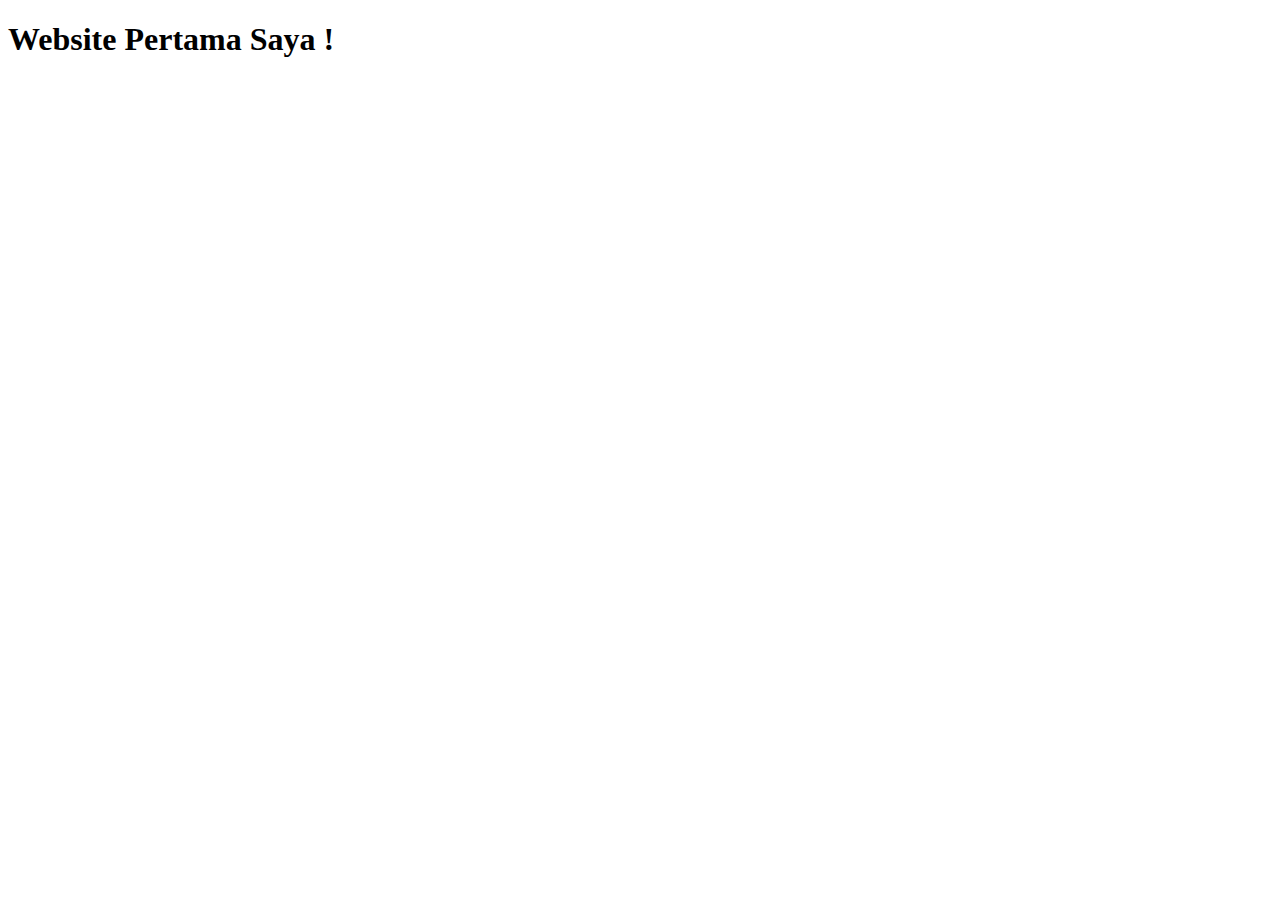
<file: Pertemuan_01/latihan01.html>
<!DOCTYPE html>
<html lang="en">
<head>
    <meta charset="UTF-8">
    <meta name="viewport" content="width=device-width, initial-scale=1.0">
    <title>Web Pertama</title>
</head>
<body>
    <h1>Website Pertama Saya !</h1>
</body>
</html>
</file>
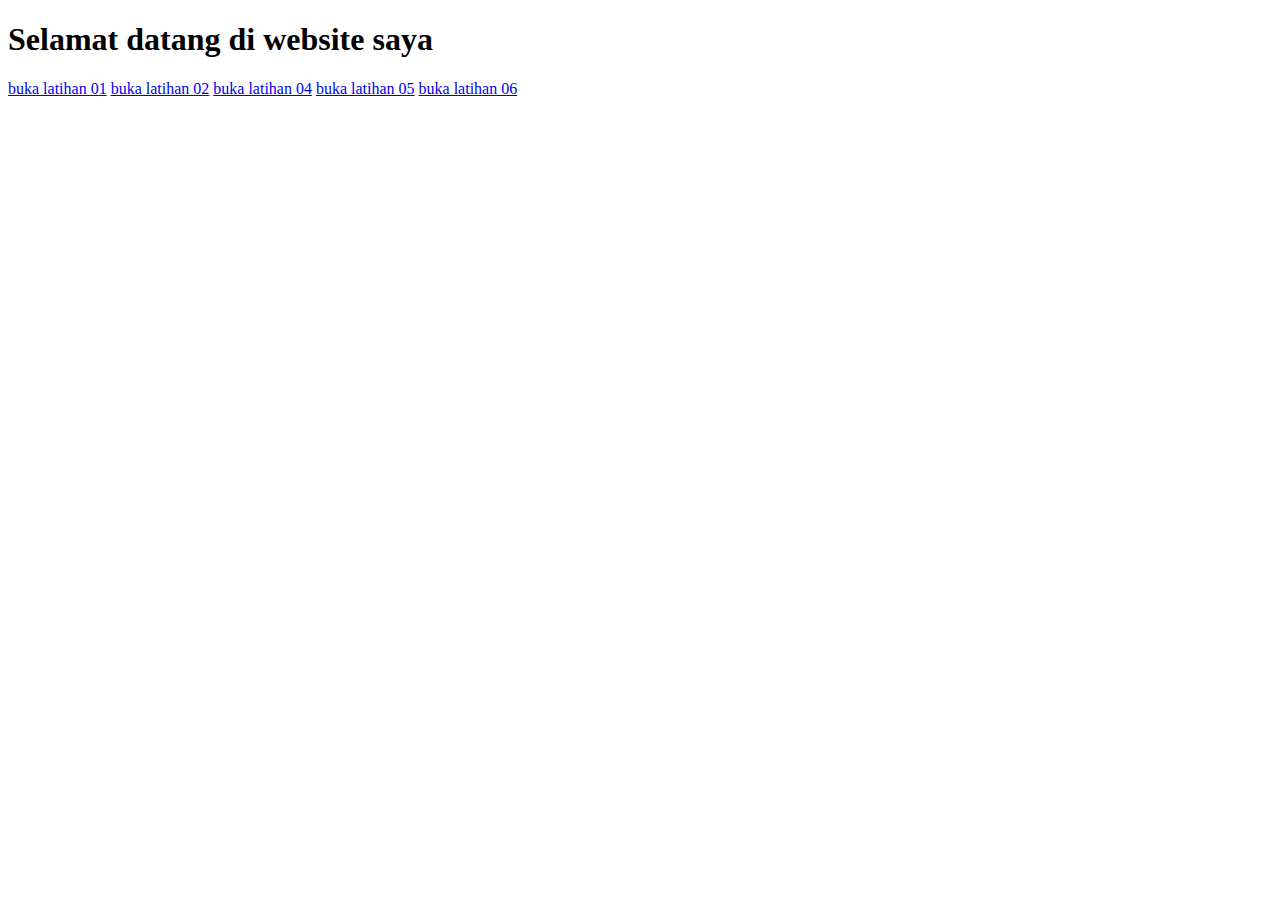
<file: Pertemuan_01/latihan03.html>
<!DOCTYPE html>
<html lang="en">
<head>
    <meta charset="UTF-8">
    <meta name="viewport" content="width=device-width, initial-scale=1.0">
    <title>Membuat Link</title>
</head>
<body>
    <h1>Selamat datang di website saya</h1>
    <a href="latihan01.html">buka latihan 01</a>
    <a href="latihan02.html">buka latihan 02</a>
    <a href="latihan04.html">buka latihan 04</a>
    <a href="latihan05.html">buka latihan 05</a>
    <a href="latihan06.html">buka latihan 06</a>
</body>
</html>
</file>
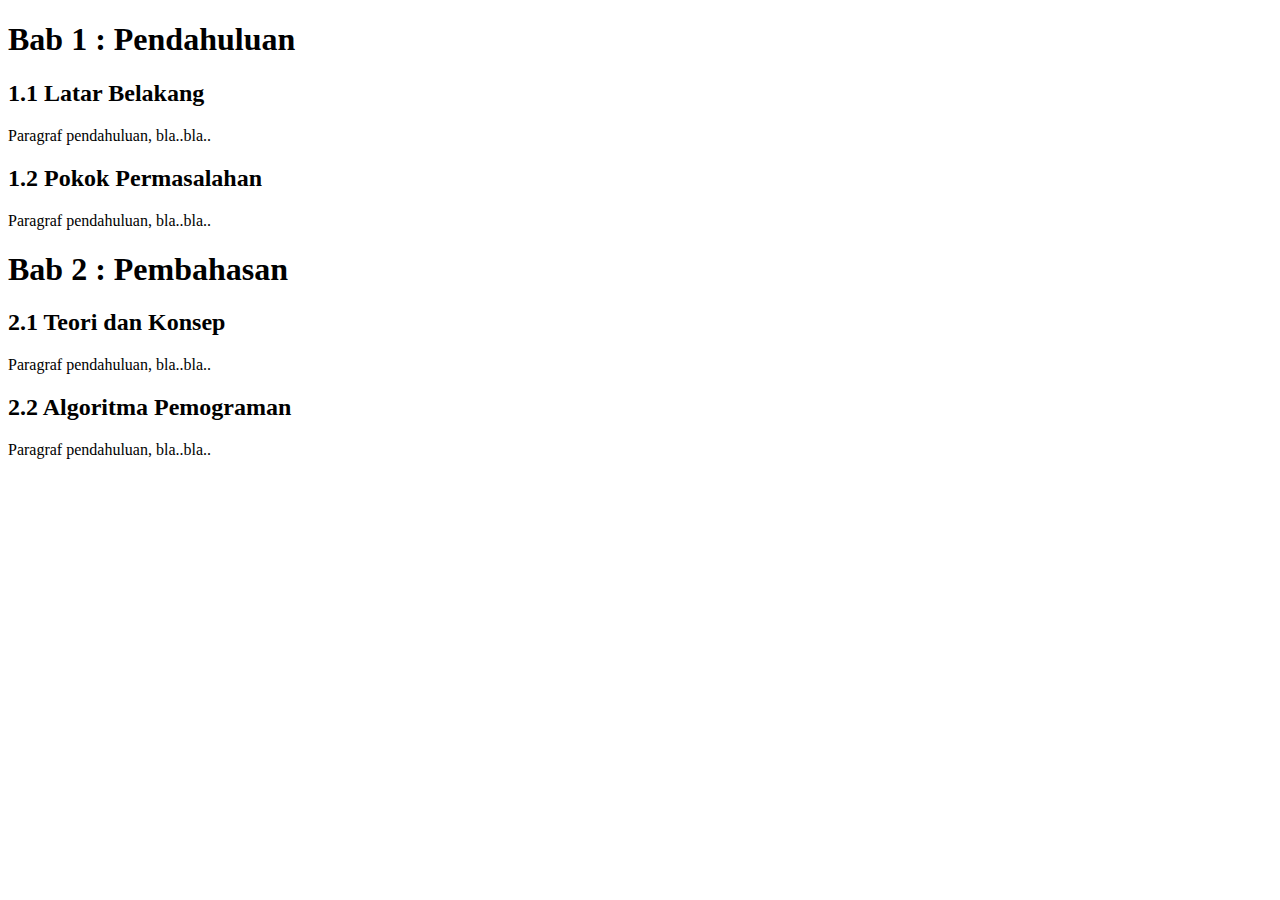
<file: Pertemuan_01/latihan04.html>
<!DOCTYPE html>
<html lang="en">
<head>
    <meta charset="UTF-8">
    <meta name="viewport" content="width=device-width, initial-scale=1.0">
    <title>Heading/Penjudulan</title>
</head>
<body>
    <h1>Bab 1 :  Pendahuluan</h1>
        <h2>1.1 Latar Belakang </h2>
            <p>Paragraf pendahuluan, bla..bla.. </p>

        <h2>1.2 Pokok Permasalahan </h2>
            <p>Paragraf pendahuluan, bla..bla.. </p>

    <h1>Bab 2 : Pembahasan </h1>
        <h2>2.1 Teori dan Konsep </h2>
            <p>Paragraf pendahuluan, bla..bla.. </p>

        <h2>2.2 Algoritma Pemograman </h2>
            <p>Paragraf pendahuluan, bla..bla.. </p>
</body>
</html>
</file>
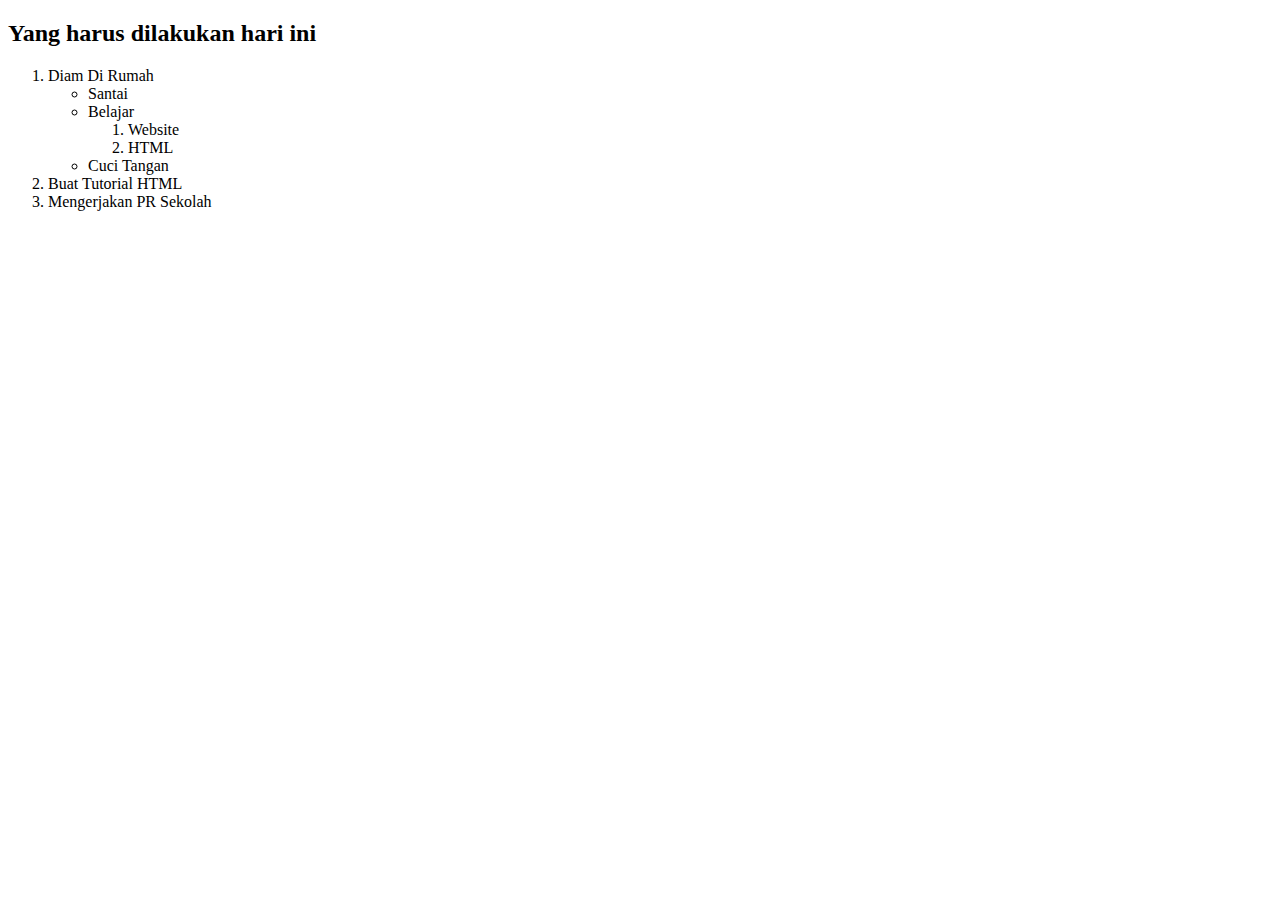
<file: Pertemuan_01/latihan05.html>
<!DOCTYPE html>
<html lang="en">
<head>
    <meta charset="UTF-8">
    <meta name="viewport" content="width=device-width, initial-scale=1.0">
    <title>List</title>
</head>
<body>
    <h2>Yang harus dilakukan hari ini </h2>
    <ol>
        <li>
            Diam Di Rumah 
            <ul>
                <li>
                    Santai
                </li>
                <li>
                    Belajar 
                    <ol>
                        <li>
                            Website
                        </li>
                        <li>
                            HTML
                        </li>
                    </ol>
                </li>
                <li>
                    Cuci Tangan 
                </li>
            </ul>
        </li>
        <li>
            Buat Tutorial HTML
        </li>
        <li>
            Mengerjakan PR Sekolah 
        </li>
    </ol>
</body>
</html>
</file>
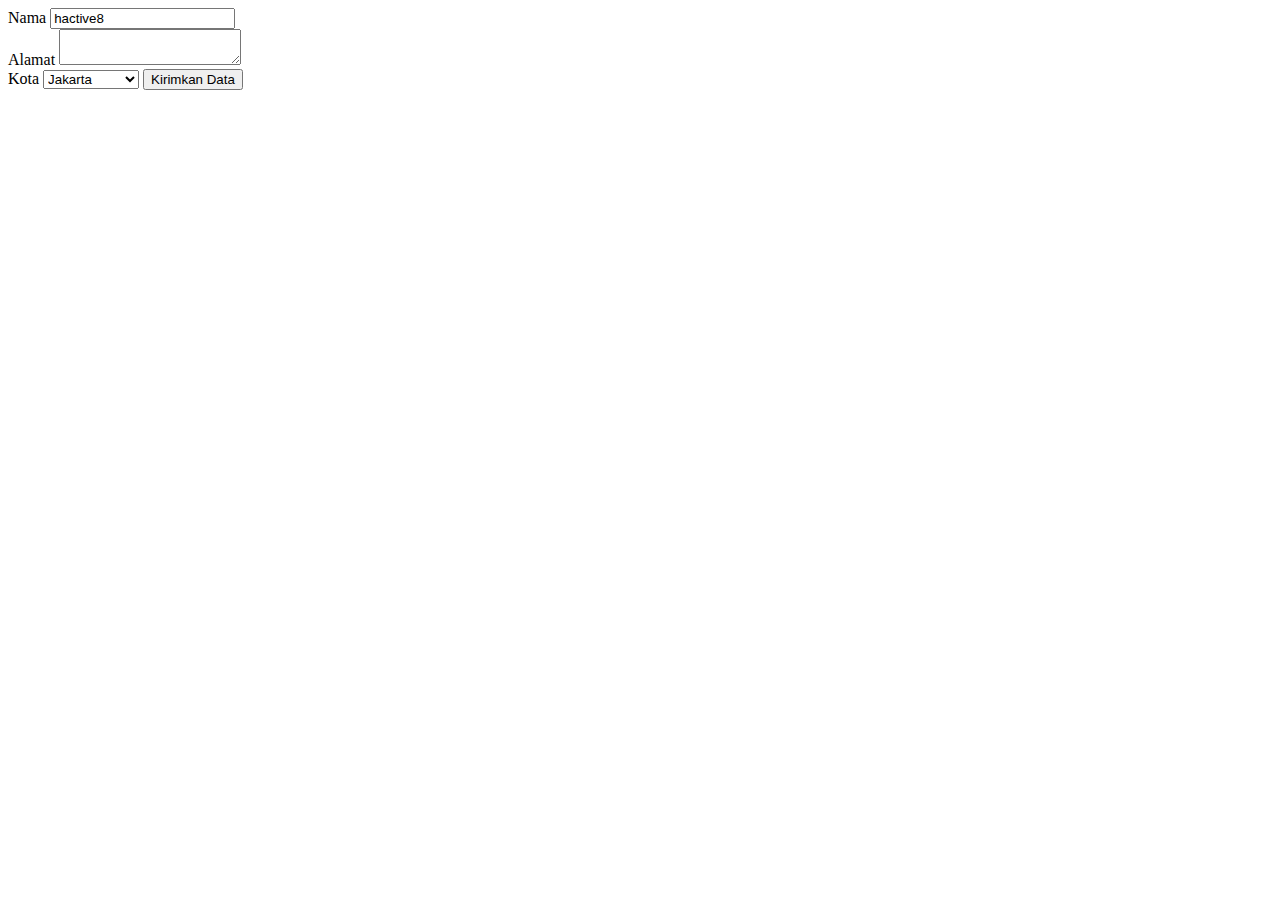
<file: Pertemuan_01/latihan06.html>
<!DOCTYPE html>
<html lang="en">
<head>
    <meta charset="UTF-8">
    <meta name="viewport" content="width=device-width, initial-scale=1.0">
    <title>Form</title>
</head>
<body>
    <form>
        <label for="nama">Nama</label>
        <input type="text" name="nama" value="hactive8" /> <br>
        <label for="alamat">Alamat</label>
        <textarea name="alamat"></textarea><br>
        <label for="Kota">Kota</label>
        <select name="kota">
            <option>Jakarta</option>
            <option>Bandung</option>
            <option>Tasikmalaya</option>
        </select>
        <input type="submit" value="Kirimkan Data">
    </form>
</body>
</html>
</file>
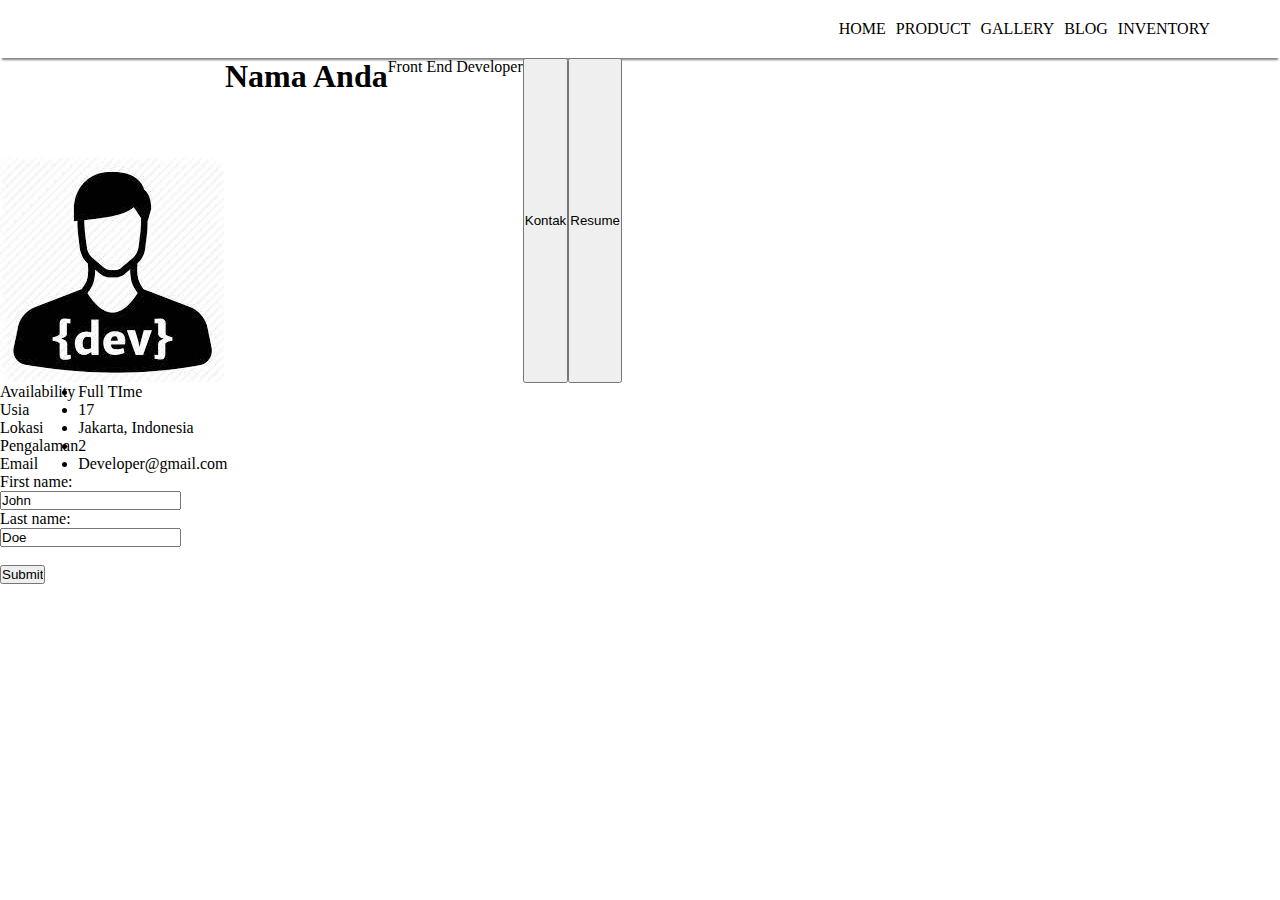
<file: Pertemuan_02/Challenge.html>
<!DOCTYPE html>
<html lang="en">
<head>
    <meta charset="UTF-8">
    <meta name="viewport" content="width=device-width, initial-scale=1.0">
    <link rel="stylesheet" type="text/css" href="./Challenge.css" />
    <title>Portofolio</title>
</head>
<body>
    <header>
        <nav>     
            <div class="nav__link">
                <ul>
                    <li>
                        <a href="#">HOME</a>
                    </li>
                    <li>
                        <a href="#">PRODUCT</a>
                    </li>
                    <li>
                        <a href="#">GALLERY</a>
                    </li>
                    <li>
                        <a href="#">BLOG</a>
                    </li>
                    <li>
                        <a href="#">INVENTORY</a>
                    </li>
                </ul>
            </div>
        </nav>
    </header>
    <main>
        <div class="content">
            <article>
                <div class="container">
                    <img src="./Assets/download.jpeg" />
                    <h1>Nama Anda</h1>
                    <h>Front End Developer</h>
                    <button>Kontak</button>
                    <button>Resume</button>
                </div>
            </article>
            <article>
                <div class="container">
                    <ul>
                        <li> Availability </li>
                        <li> Usia </li>
                        <li> Lokasi </li>
                        <li> Pengalaman </li>
                        <li> Email </li>
                    </ul>
                    <ul>
                        <li> Full TIme</li>
                        <li> 17 </li>
                        <li> Jakarta, Indonesia </li>
                        <li> 2 </li>
                        <li> Developer@gmail.com </li>
                    </ul>
                </div>
            </article>
            <article>
                <div class="container">
                    <form action="/">
                        <label for="fname">First name:</label><br>
                        <input type="text" id="fname" name="fname" value="John"><br>
                        <label for="lname">Last name:</label><br>
                        <input type="text" id="lname" name="lname" value="Doe"><br><br>
                        <input type="submit" value="Submit">
                      </form> 
                </div>
            </article>
        </div>
    </main>
</body>
</html>
</file>
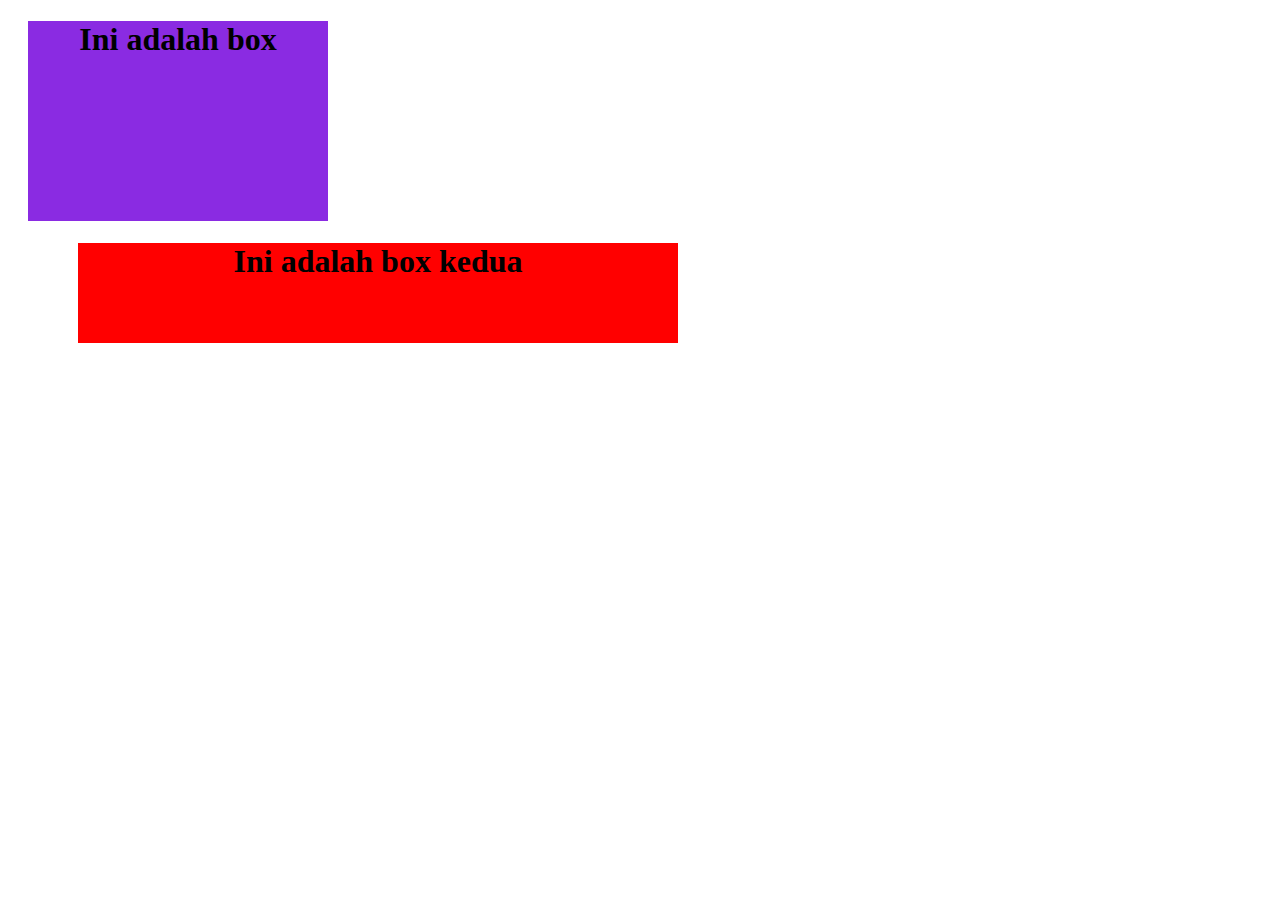
<file: Pertemuan_02/latihan01.html>
<!DOCTYPE html>
<html lang="en">
<head>
    <meta charset="UTF-8">
    <meta name="viewport" content="width=device-width, initial-scale=1.0">
    <link rel="stylesheet" type="text/css" href="./style01.css">
    <title>Margin & Padding CSS</title>
</head>
<body>
    <div class="box">
        <h1>Ini adalah box</h1>
    </div>
    <div class="box-dua">
        <h1>Ini adalah box kedua</h1>
    </div>
</body>
</html>
</file>
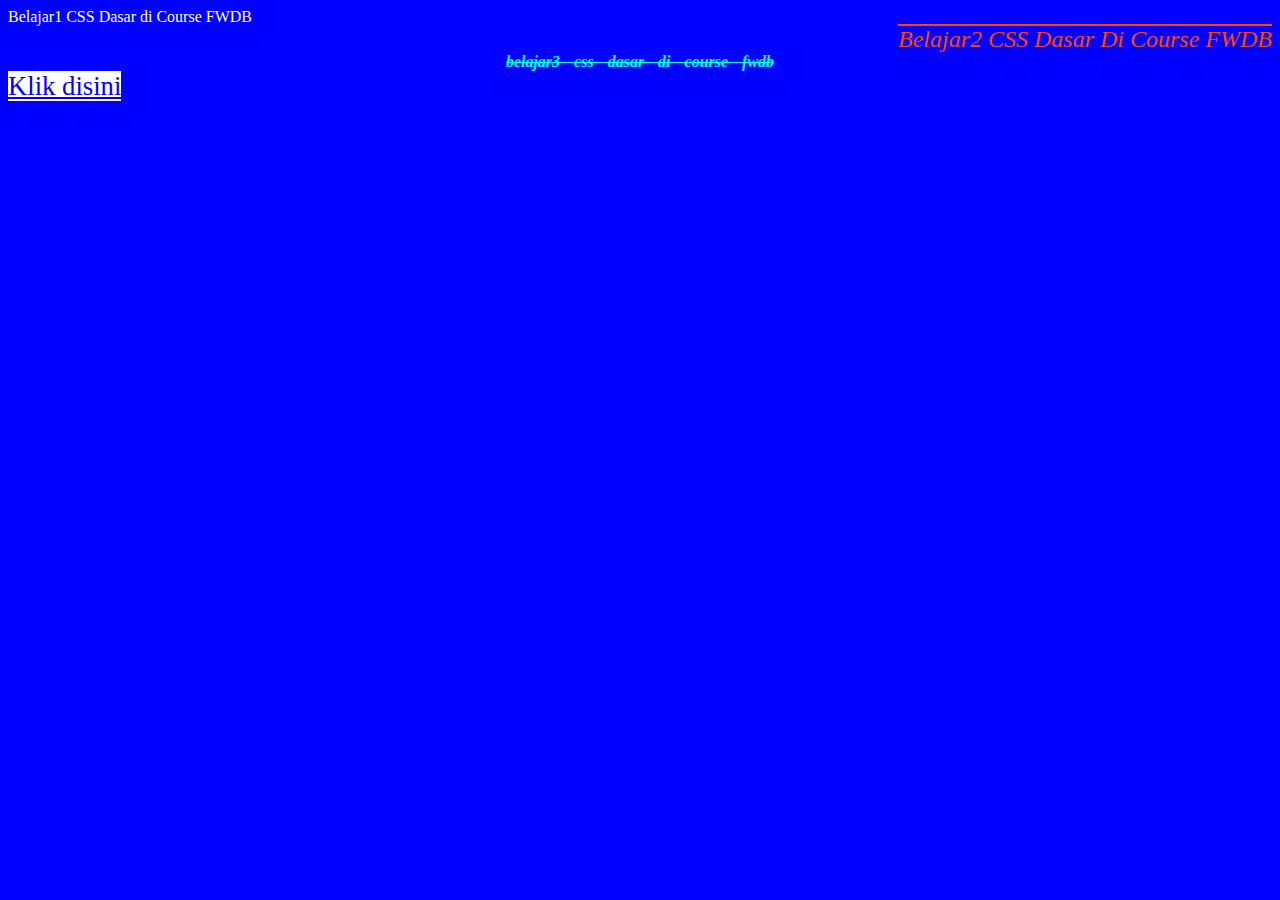
<file: Pertemuan_02/latihan02.html>
<!DOCTYPE html>
<html lang="en">
<head>
    <meta charset="UTF-8">
    <meta name="viewport" content="width=device-width, initial-scale=1.0">
    <link rel="stylesheet" type="text/css" href="./style02.css">
    <title>Mengenal Font CSS</title>
</head>
<body>
    <div class="tuisan_satu">Belajar1 CSS Dasar di Course FWDB</div>
    <div class="tulisan_dua">Belajar2 CSS Dasar di Course FWDB</div>
    <div class="tulisan_tiga">Belajar3 CSS Dasar di Course FWDB</div>
    <a class="link" href="https://google.com">Klik disini</a>
</body>
</html>
</file>
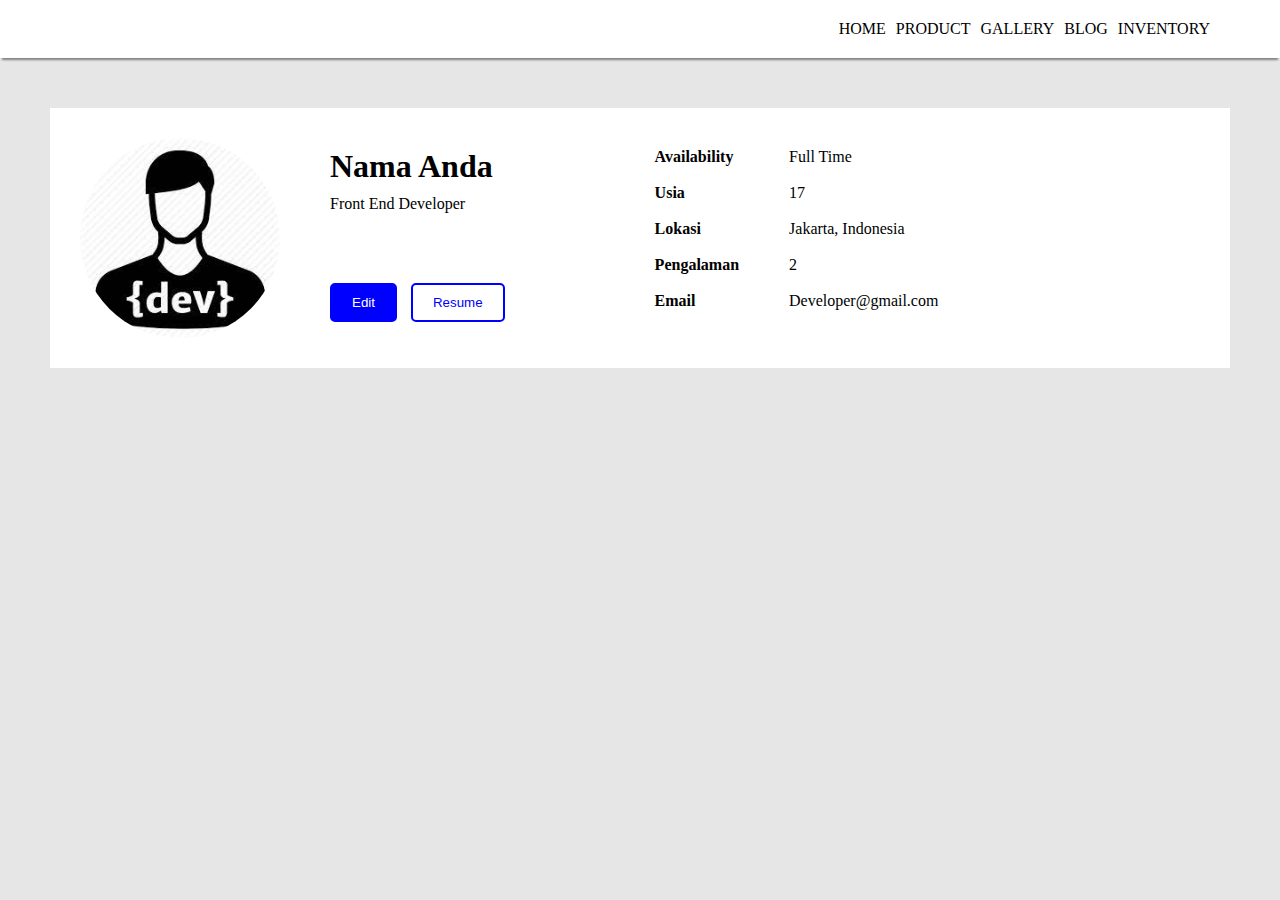
<file: Pertemuan_05/Tugas02.html>
<!DOCTYPE html>
<html lang="en">
<head>
    <meta charset="UTF-8">
    <meta name="viewport" content="width=device-width, initial-scale=1.0">
    <link rel="stylesheet" type="text/css" href="./Tugas02.css" />
    <title>Profile</title>
</head>
<body>
    <header>
        <nav>     
            <div class="nav__link">
                <ul>
                    <li>
                        <a href="#">HOME</a>
                    </li>
                    <li>
                        <a href="#">PRODUCT</a>
                    </li>
                    <li>
                        <a href="#">GALLERY</a>
                    </li>
                    <li>
                        <a href="#">BLOG</a>
                    </li>
                    <li>
                        <a href="#">INVENTORY</a>
                    </li>
                </ul>
            </div>
        </nav>
    </header>
    <main>
        <section class="profile">
            <div class="data1">
                <div class="gambar">
                    <img src="./img/download.jpeg" />
                </div>
                <div class="dataNama">
                    <h1 id="namaTarget">Nama Anda</h1>
                    <p id="roleTarget">Front End Developer</p>
                    <div class="tombol">
                        <button id="btnEdit">Edit</button>
                        <button id="btnResume">Resume</button>
                    </div>
                </div>
            </div>
            <div class="data2">
                <div class="col1">
                    <p> Availability </p><br>
                    <p> Usia </p><br>
                    <p> Lokasi </p><br>
                    <p> Pengalaman </p><br>
                    <p> Email </p><br>
                </div>
                <div class="col2">
                    <p id="availabilityTarget"> Full Time</p><br>
                    <p id="usiaTarget"> 17 </p><br>
                    <p id="lokasiTarget"> Jakarta, Indonesia </p><br>
                    <p id="pengalamanTarget"> 2 </p><br>
                    <p id="emailTarget"> Developer@gmail.com </p><br>
                </div>              
            </div>
        </section>
        <section  id="myForm" class="form-container hide">
            <form>
                <label for="formName">Nama</label><br>
                    <input id="formName" type="text" name="username"><br>
                <label for="formRole">Role</label><br>
                    <input id="formRole" type="text" name="userrole"><br>
                <label for="formAvailability">Availability</label><br>
                    <input type="text" id="formAvailability" name="useravailability"><br>
                <label for="formAge">Age</label><br>
                    <input type="number" id="formAge" name="userage"><br>
                <label for="formLokasi">Lokasi</label><br>
                    <input type="text" id="formLokasi" name="userlokasi"><br>
                <label for="formExperience">Years Experience</label><br>
                    <input type="number" id="formExperience" name="userexperience"> <br>
                <label for="formEmail">Email</label><br>
                    <input type="email" id="formEmail" name="useremail"><br>
                <button id="submitButton">Simpan</button>
            </form>
        </section>
    </main>
    <script src="./Tugas02.js"></script>
</body>
</html>
</file>
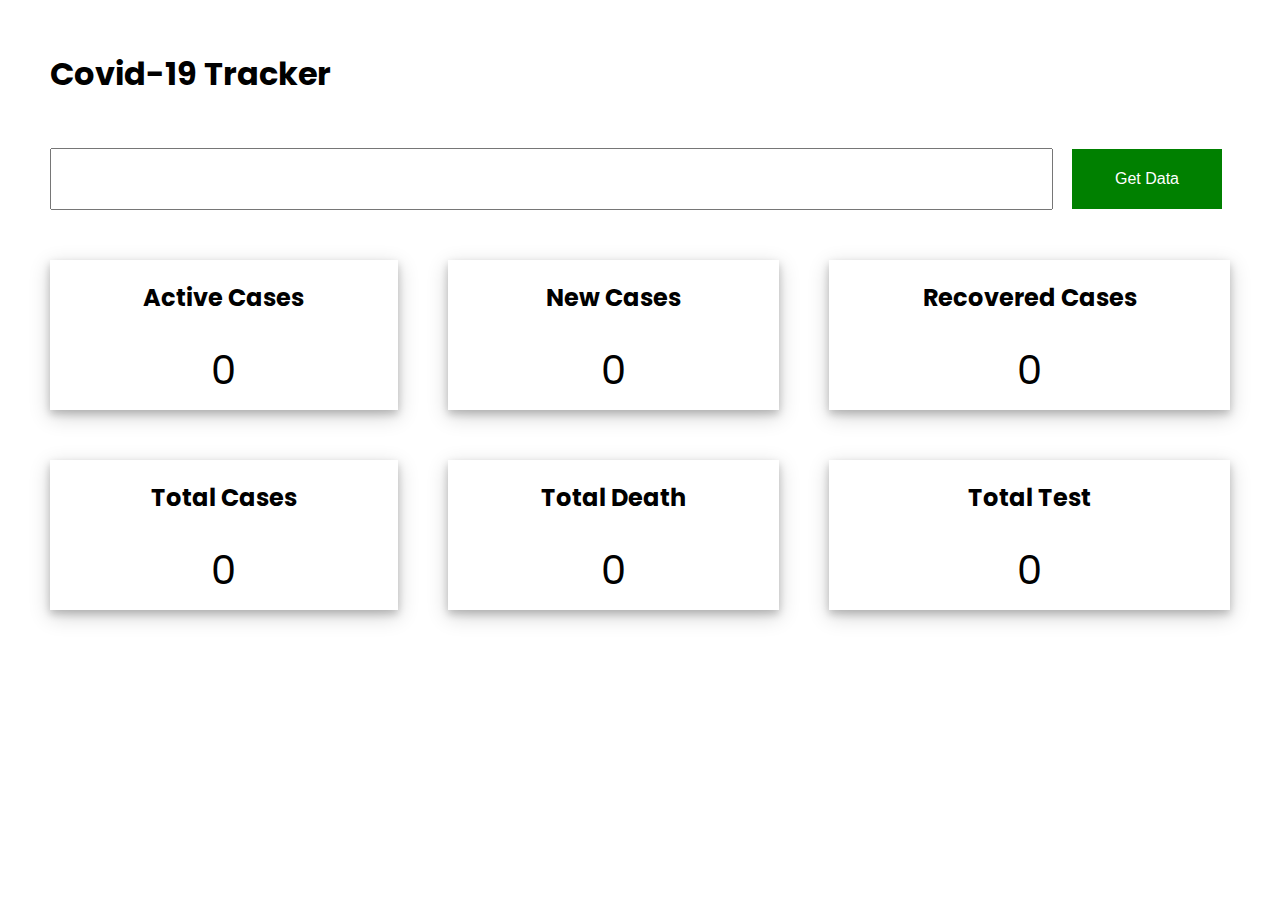
<file: Pertemuan_12/Tugas03.html>
<!DOCTYPE html>
<html lang="en">
<head>
    <meta charset="UTF-8">
    <meta name="viewport" content="width=device-width, initial-scale=1.0">
    <link rel="stylesheet" type="text/css" href="./Tugas03.css" />
    <title>Covid-19 Tracker</title>
</head>
<body>
    <main class="main">
        <div class="judul">
            <h1>
                Covid-19 Tracker
            </h1>
        </div>
        <div class="input-data">
            <input type="text" id="gsearch" name="gsearch">
            <button id="tombol" class="btn-getdata">Get Data</button>
        </div>
        <div id="box" class="boxs">
            <div class="box">
                <h2>Active Cases</h2>
                <p id="activeCases">0</p>
            </div>
            <div class="box">
                <h2>New Cases</h2>
                <p id="newCases">0</p>
            </div>
            <div class="box">
                <h2>Recovered Cases</h2>
                <p id="recoveredCases">0</p>
            </div>
            <div class="box">
                <h2>Total Cases</h2>
                <p id="totalCases">0</p>
            </div>
            <div class="box">
                <h2>Total Death</h2>
                <p id="totalDeath">0</p>
            </div>
            <div class="box">
                <h2>Total Test</h2>
                <p id="totalTest">0</p>
            </div>
        </div>
    </main>
    <script src="./Tugas03.js"></script>
</body>
</html>
</file>
<file: Pertemuan_02/Challenge.css>
* {
    margin: 0;
    padding: 0;
    box-sizing: border-box;
 }
 


/* NAVIGASI BAR */

nav {
    box-shadow: 0 4px 2px -2px gray;
    padding: 15px;
}

nav ul {
    display: flex;
    justify-content: end;
    text-decoration: none;
    margin-right: 50px;
}

nav li {
    list-style-type: none;
    margin: 5px;
}

nav a {
    color: black;
    text-decoration: none;
}

/* Content */

.container {
    display: flex;
}

.container img {
    margin-top: 100px;
}
</file>
<file: Pertemuan_02/style01.css>
h1 {
    text-align: center;
}

.box {
    background: blueviolet;
    height: 200px;
    width: 300px;
    margin: 20px;
}

.box-dua {
    background: red;
    height: 100px;
    width: 600px;
    margin-left: 70px;
}
</file>
<file: Pertemuan_02/style02.css>
body {
    background: blue;
    color: #ffffff;
}

.tulisan_satu {
    color: green;
    font-family: Arial, Helvetica, sans-serif;
    font-style: normal;
    text-decoration: underline;
}

.tulisan_dua {
    color: orangered;
    font-size: 24px;
    font-style: italic;
    text-align: right;
    text-transform: capitalize;
    text-decoration: overline;
}

.tulisan_tiga {
    color: aqua;
    font-weight: bold;
    font-style: oblique;
    text-align: center;
    text-transform: lowercase;
    text-decoration: line-through;
    word-spacing: 10px;
}

.link {
    font-size: 20pt;
    background-color: white;
}

.link:hover {
    color: red;
}

.link:link {
    color: blue;
}

.link:active {
    color: green;
}

.link:visited {
    background: yellow;
}
</file>
<file: Pertemuan_05/Tugas02.css>
* {
    margin: 0;
    padding: 0;
    box-sizing: border-box;
 }
 
 body {
    background-color: #e6e6e6;
 }


/* NAVIGASI BAR */

nav {
    background-color: white;
    box-shadow: 0 4px 2px -2px gray;
    padding: 15px;
}

nav ul {
    display: flex;
    justify-content: end;
    text-decoration: none;
    margin-right: 50px;
}

nav li {
    list-style-type: none;
    margin: 5px;
}

nav a {
    color: black;
    text-decoration: none;
}

/* Section Profile */

.profile {
    background-color: white;
    margin: 50px;
    display: flex;
    padding: 30px;
}

.gambar {
    display: flex;
    justify-content: end;
}

.gambar img {
    width:200px;
    height: 200px;
    border-radius: 50%;
}

.tombol {
    margin-top: 70px;
}

#btnEdit {
    background-color: blue;
    color: white;
    padding: 10px 20px 10px 20px;
    border-radius: 5px;
    border: 2px solid blue;
}

#btnEdit:hover {
    background-color: white;
    border: 2px solid blue;
    color: blue;;
}

#btnResume {
    background-color: white;
    border: 2px solid blue;
    color: blue;
    padding: 10px 20px 10px 20px;
    border-radius: 5px;
    margin-left: 10px;
}

#btnResume:hover {
    background-color: blue;
    color: white;
    border: 2px solid blue;
}

.data1 {
    display: grid;
    grid-template-columns: auto auto;
}

.dataNama {
    margin:10px 0 0 50px;
}

.dataNama p {
    margin-top: 10px;
}

.dataNama h1 {
    font-weight: bold;
}

.data2 {
    display: grid;
    grid-template-columns: auto auto;
    margin:10px 0 0 150px;
}

.col1 {
    font-weight: bold;
}

.col2 {
    margin-left: 50px;
}

 /* Section Form */

 .hide {
    display: none;
 }

 .form-container {
    background-color: white;
    margin: 50px;
    padding: 30px;
 }

 .form-container button {
    border: none;
    font-size: 15px;
    margin-top: 50px;
    width: 100%;
    padding: 10px;
    background-color: green;
    color: white;
 }

 label {
    font-weight: bold;
 }

 input {
    width: 100%;
    height: 35px;
    padding: 0 10px 0 10px;
    margin: 10px 0 25px 0;
 }
</file>
<file: Pertemuan_12/Tugas03.css>
@import url('https://fonts.googleapis.com/css2?family=Poppins:wght@300&display=swap');


 * {
    margin: 0;
    padding: 0;
    box-sizing: border-box;
 }

 body {
    font-family: 'Poppins', sans-serif;
 }

 .main {
    margin: 50px;
 }

/* JUDUL */

.judul {
    font-weight: bold;
}

/* INPUT DATA */

.input-data {
    margin-top: 50px;
}

.input-data input {
    width: 85%;
    font-size: 16px;
    padding: 20px;
 }
 
/* TOMBOL */

.btn-getdata {
    margin-left: 15px;
    border: none;
    border-radius: 5px solid green;
    background-color: green;
    font-size: 16px;
    color: white;
    width: 150px;
    height: 60px;
}



 /* Box */

 .boxs {
    display: grid;
    grid-template-columns: auto auto auto;
    gap: 50px;
    margin-top: 50px;
 }



 .box {
    width: 100%;
    height: 150px;
    padding: 20px;
    box-shadow: 0 4px 8px 0 rgba(0, 0, 0, 0.2), 0 6px 20px 0 rgba(0, 0, 0, 0.19);
    text-align: center;
 }

 .box p {
    font-size: 40px;
    margin-top: 25px;
 }
</file>
